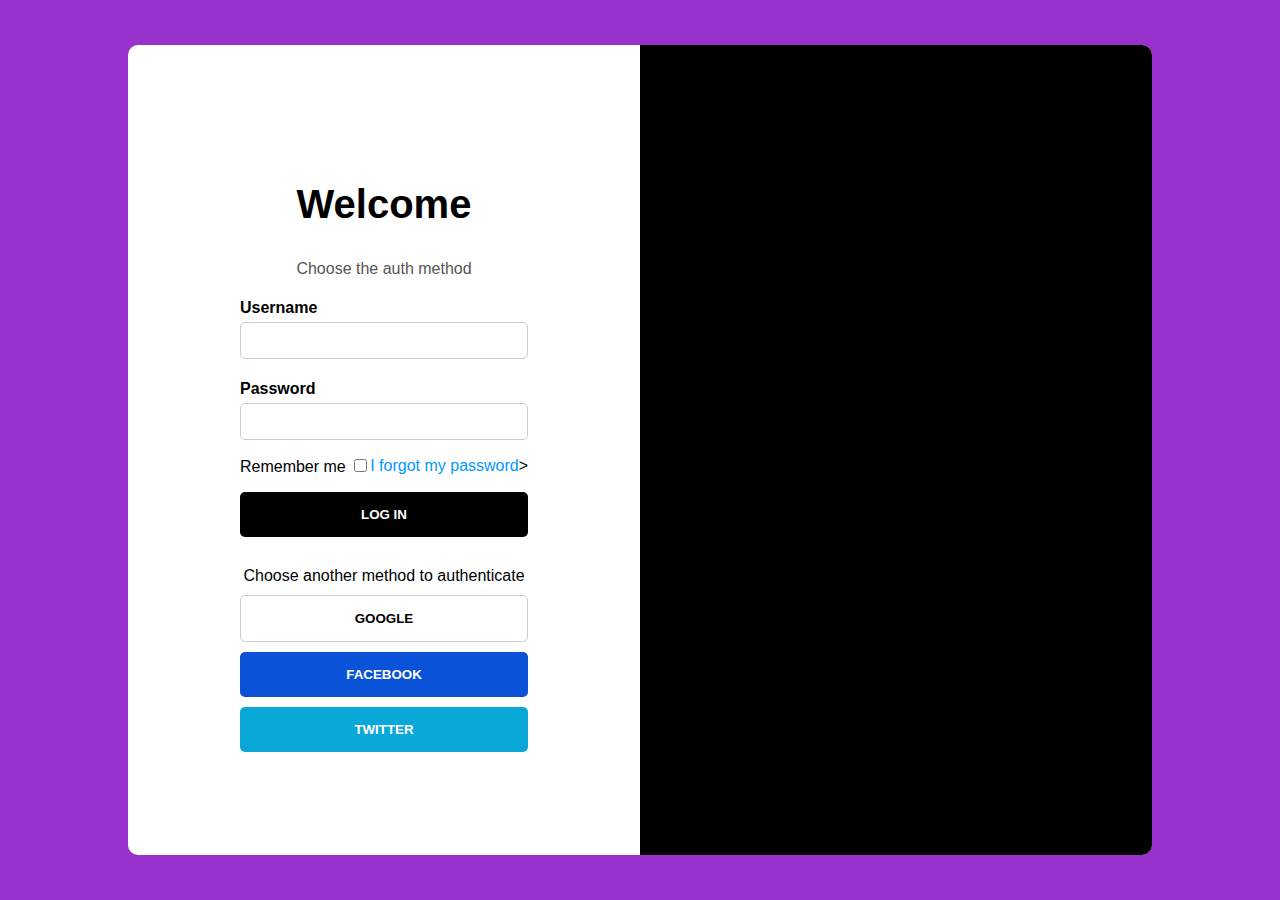
<file: loginForm/index.html>
<!DOCTYPE html>
<html lang="en">
<head>
    <meta charset="UTF-8">
    <meta http-equiv="X-UA-Compatible" content="IE=edge">
    <meta name="viewport" content="width=device-width, initial-scale=1.0">
    <link rel="stylesheet" href="style.css" />
    <title>Login Form</title>
</head>
<body>
    <div class="form-container">
        <div class="login-container">
            <h2>Welcome</h2>
            <p>Choose the auth method</p>

            <form action="">
                <p>
                    <label for="username">Username</label>
                    <input class="input" type="text" name="username" id="username" />
                </p>

                <p>
                    <label for="password">Password</label>
                    <input class="input" type="text" name="password" id="password=" />
                </p>

                <div class="options">
                    <div>
                        Remember me <input type="checkbox" name="rememberMe" id="rememberMe"/>
                    </div>

                    <div>
                        <a href="#">I forgot my password</a>>
                    </div>
                </div>
                <p>
                    <input type="submit" class="btn btn-login" value="Log in"/>
                </p>

                <div class="providers">
                    <span>Choose another method to authenticate</span>
                    <button class="btn btn-google">Google</button>
                    <button class="btn btn-facebook">Facebook</button>
                    <button class="btn btn-twitter">Twitter</button>	
                </div>
            </form>
        </div>

        <div class="welcome-screen-container">

        </div>
    </div>
</body>
</html>
</file>
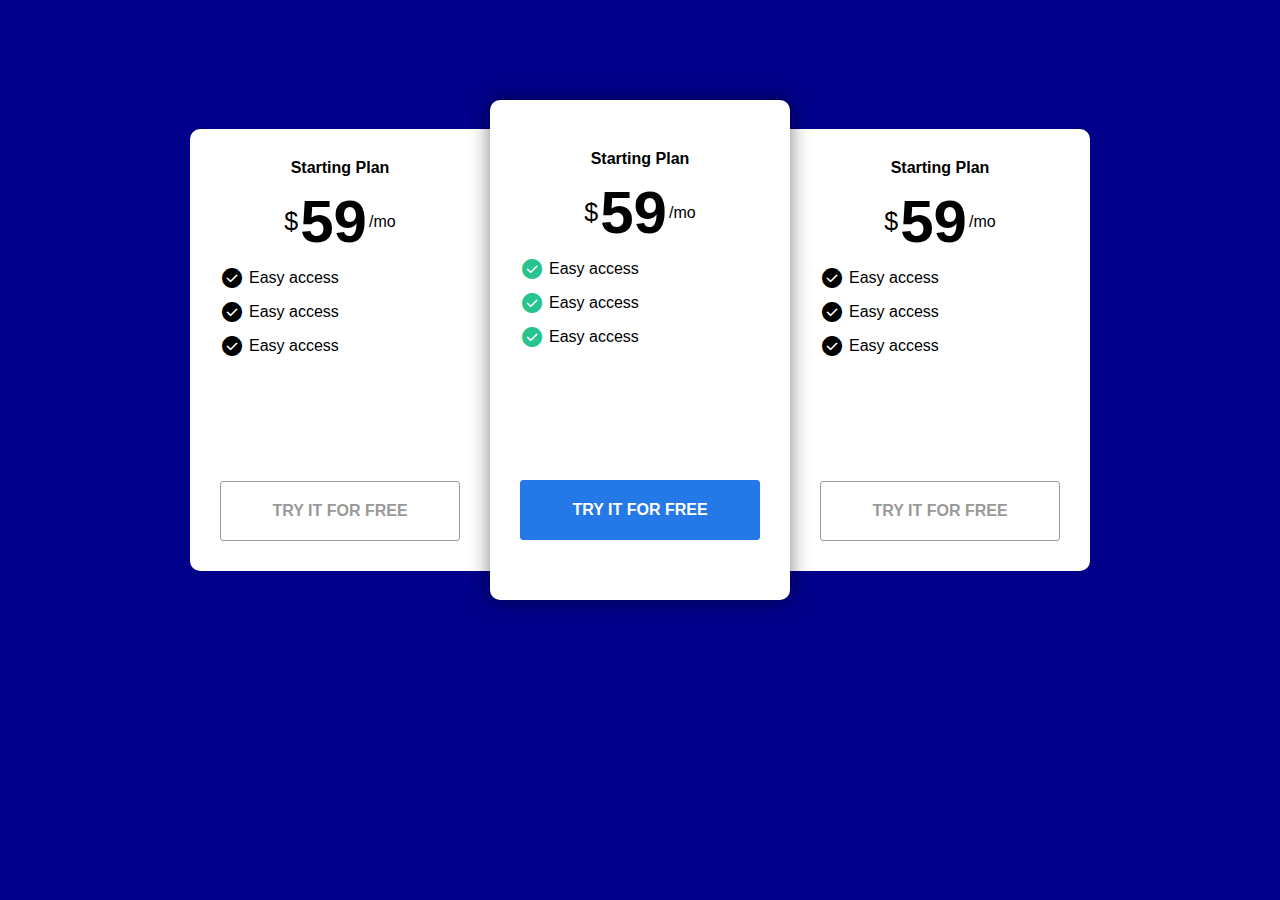
<file: priceTable/index.html>
<!DOCTYPE html>
<html lang="en">
<head>
    <meta charset="UTF-8">
    <meta http-equiv="X-UA-Compatible" content="IE=edge">
    <meta name="viewport" content="width=device-width, initial-scale=1.0">
    <title>Price table</title>
    <link rel="stylesheet" href="https://fonts.googleapis.com/css2?family=Material+Symbols+Outlined:opsz,wght,FILL,GRAD@20..48,100..700,0..1,-50..200" />
    <link rel="stylesheet" href="style.css" />
</head>
<body>
    <div class="price-table-container">
        <div class="table">
            <div class="title">Starting Plan</div>
            <div class="price">
                 <span class="currency">$</span>
                 <span class="number">59</span>
                 <span class="frecuency">/mo</span>
            </div>
            <div class="features">
                <ul>
                    <li>
                        <span class="material-symbols-outlined">check_circle</span>
                        Easy access
                    </li>
                    <li>
                        <span class="material-symbols-outlined">check_circle</span>
                        Easy access
                    </li>
                    <li>
                        <span class="material-symbols-outlined">check_circle</span>
                        Easy access
                    </li>
                </ul>
            </div>
            <div class="actions">
                <a href="#" class="btn">Try it for free</a>
            </div>
        </div>

        <div class="table recommended">
            <div class="title">Starting Plan</div>
            <div class="price">
                 <span class="currency">$</span>
                 <span class="number">59</span>
                 <span class="frecuency">/mo</span>
            </div>
            <div class="features">
                <ul>
                    <li>
                        <span class="material-symbols-outlined check_circle">check_circle</span>
                        Easy access 
                    </li>
                    <li>
                        <span class="material-symbols-outlined check_circle">check_circle</span>
                        Easy access
                    </li>
                    <li>
                        <span class="material-symbols-outlined check_circle">check_circle</span>
                        Easy access
                    </li>
                </ul>
            </div>
            <div class="actions">
                <a href="#" class="btn recommended">Try it for free</a>
            </div>
        </div>

        <div class="table">
            <div class="title">Starting Plan</div>
            <div class="price">
                 <span class="currency">$</span>
                 <span class="number">59</span>
                 <span class="frecuency">/mo</span>
            </div>
            <div class="features">
                <ul>
                    <li>
                        <span class="material-symbols-outlined">check_circle</span>
                        Easy access
                    </li>
                    <li>
                        <span class="material-symbols-outlined">check_circle</span>
                        Easy access
                    </li>
                    <li>
                        <span class="material-symbols-outlined">check_circle</span>
                        Easy access
                    </li>
                </ul>
            </div>
            <div class="actions">
                <a href="#" class="btn">Try it for free</a>
            </div>
        </div>
    </div>
</body>
</html>
</file>
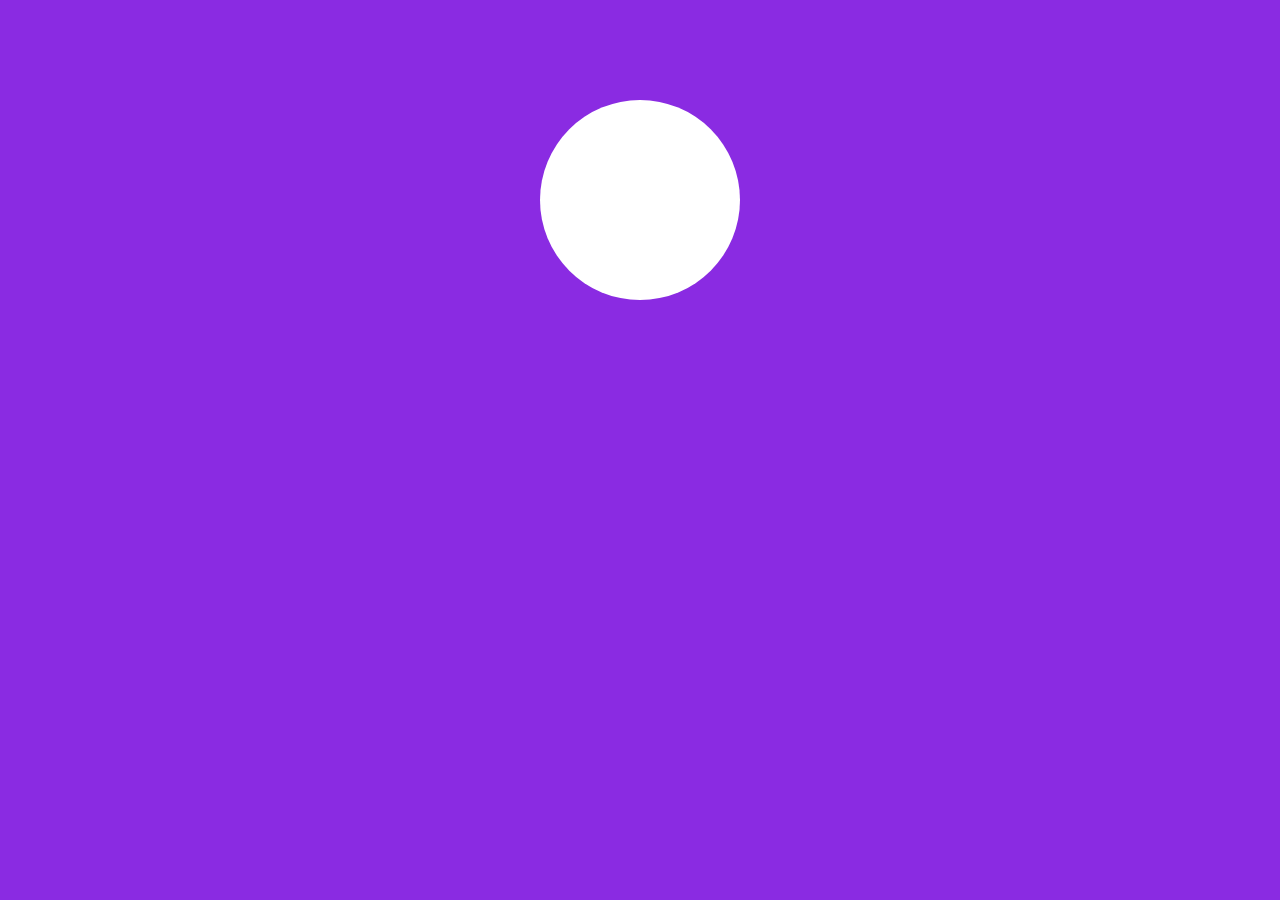
<file: statusBar/index.html>
<!DOCTYPE html>
<html lang="en">
<head>
    <meta charset="UTF-8">
    <meta http-equiv="X-UA-Compatible" content="IE=edge">
    <meta name="viewport" content="width=device-width, initial-scale=1.0">
    <title>Status Bar</title>
    <link rel="stylesheet" href="./style.css" />
</head>
<body>
    <div class="progressbar-container">
        <div class="outer-box">
            <div class="inner-box"></div>
            <svg xmlns="http://www.w3.org/2000/svg"
                version="1.1"
                width="200"
                height="200"
            >
                <defs>
                    <linearGradient id="gradientColor">
                        <stop offset="0%" stop-color="#e91e63" />
                        <stop offset="100%" stop-color="#673ab7" />
                    </linearGradient>
                </defs>
                <circle cx="100" cy="100" r="80" stroke-linecap="round"/>
            </svg>
        </div>
    </div>
</body>
</html>
</file>
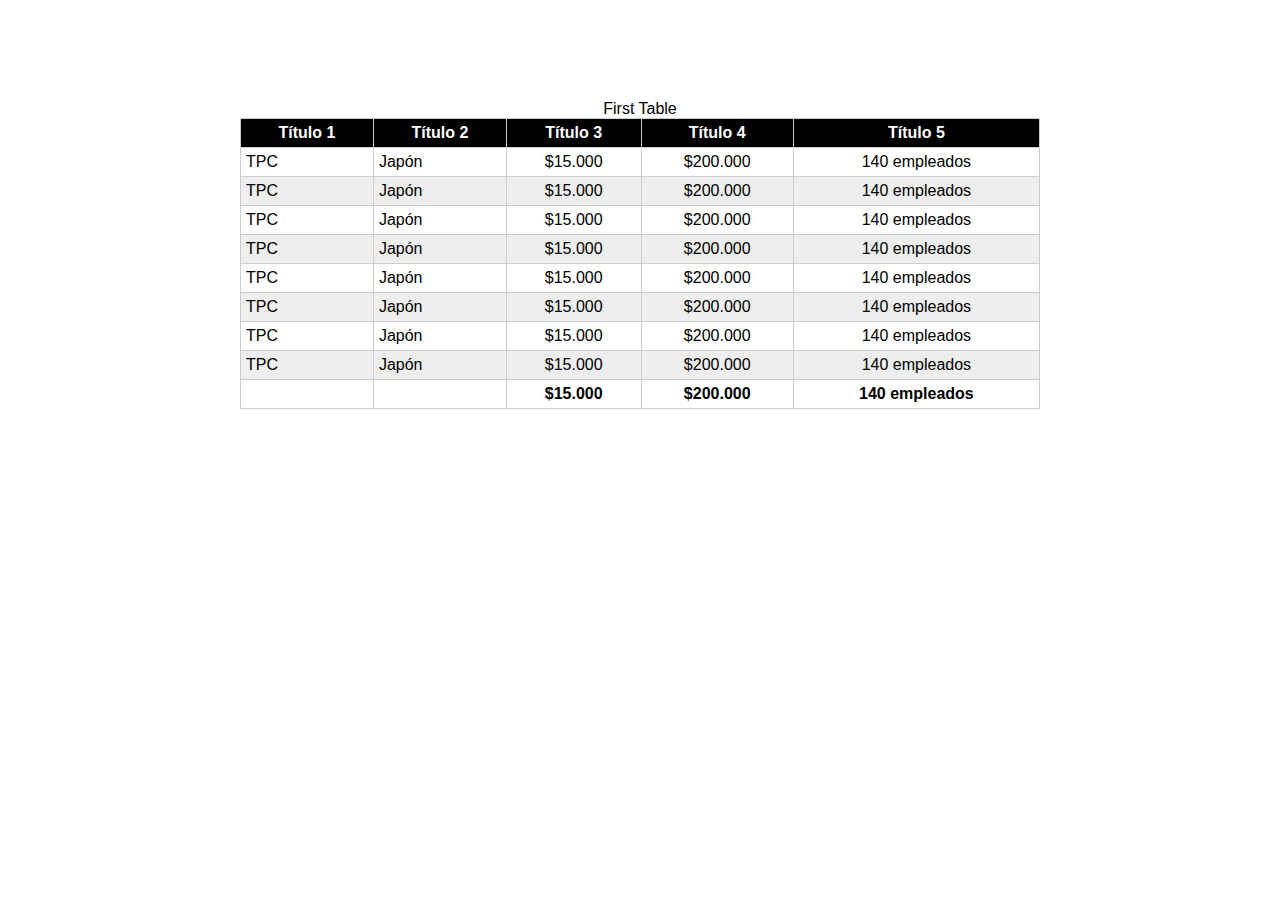
<file: table/index.html>
<!DOCTYPE html>
<html lang="en">
<head>
    <meta charset="UTF-8">
    <meta http-equiv="X-UA-Compatible" content="IE=edge">
    <meta name="viewport" content="width=device-width, initial-scale=1.0">
    <link rel="stylesheet" href="style.css" />
    <title>Table</title>
</head>
<body>
    <table>
        <caption>First Table</caption>
        <thead>
            <tr>
                <th>Título 1</th>
                <th>Título 2</th>
                <th>Título 3</th>
                <th>Título 4</th>
                <th>Título 5</th>
            </tr>
        </thead>

        <tbody>
            <tr>
                <td>TPC</td>
                <td>Japón</td>
                <td>$15.000</td>
                <td>$200.000</td>
                <td>140 empleados</td>
            </tr>
            <tr>
                <td>TPC</td>
                <td>Japón</td>
                <td>$15.000</td>
                <td>$200.000</td>
                <td>140 empleados</td>
            </tr>
            <tr>
                <td>TPC</td>
                <td>Japón</td>
                <td>$15.000</td>
                <td>$200.000</td>
                <td>140 empleados</td>
            </tr>
            <tr>
                <td>TPC</td>
                <td>Japón</td>
                <td>$15.000</td>
                <td>$200.000</td>
                <td>140 empleados</td>
            </tr>
            <tr>
                <td>TPC</td>
                <td>Japón</td>
                <td>$15.000</td>
                <td>$200.000</td>
                <td>140 empleados</td>
            </tr>
            <tr>
                <td>TPC</td>
                <td>Japón</td>
                <td>$15.000</td>
                <td>$200.000</td>
                <td>140 empleados</td>
            </tr>
            <tr>
                <td>TPC</td>
                <td>Japón</td>
                <td>$15.000</td>
                <td>$200.000</td>
                <td>140 empleados</td>
            </tr>
            <tr>
                <td>TPC</td>
                <td>Japón</td>
                <td>$15.000</td>
                <td>$200.000</td>
                <td>140 empleados</td>
            </tr>
        </tbody>

        <tfoot>
            <tr>
                <th></th>
                <th></th>
                <th>$15.000</th>
                <th>$200.000</th>
                <th>140 empleados</th>
            </tr>
        </tfoot>
    </table>
</body>
</html>
</file>
<file: loginForm/style.css>
body{
    font-family: Arial, Helvetica, sans-serif;
    padding: 0;
    margin: 0;
    display: flex;
    align-items: center;
    justify-content: center;
    height: 100vh;   
    background-color: darkorchid;
}

.form-container{
    background-color: white;
    width: 80%;
    border-radius: 10px;
    overflow: hidden;
    height: 90%;
    display: flex;
    align-items: center;
}

.form-container .login-container{
    width: 500;
    margin: 0 auto;
}

.form-container .login-container > h2{
    text-align: center;
    font-size: 2.5rem;
}

.form-container .login-container > p,
.form-container .login-container > span{
    text-align: center;
    color: #555;
}

.form-container .login-container label{
    display: block;
    font-weight: bold;
    padding: 5px 0;
}

.form-container .login-container input.input{
    display: block;
    width: 100%;
    box-sizing: border-box;
    padding: 10px;
    border: 1px solid #ccc;
    border-radius: 5px;
}

.form-container .login-container input.input:focus{
    outline: solid 2px #0099ff;
}

.form-container .login-container .options{
    display: flex;
    justify-content: space-between;
    align-items: center;
}

.form-container a{
    color: #0099ff;
    text-decoration: none;
}
.form-container a:hover{
    text-decoration: underline;
}

.form-container .login-container .providers{
    display: flex;
    flex-direction: column;
    gap: 10px;
    text-align: center;
    margin-top: 30px;
}

.btn{
    border: none;
    padding: 15px 0;
    width: 100%;
    font-weight: bolder;
    display: block;
    border-radius: 5px;
    text-transform: uppercase;
    cursor: pointer;
}

.btn.btn-login{
    background-color: black;
    color: white;
}

.btn.btn-login:hover{
    background-color: #333;
}

.btn.btn-facebook{
    background-color: rgb(10, 82, 216);
    color: white;
}

.btn.btn-facebook:hover{
    background-color: rgb(8, 69, 183);
}

.btn.btn-google{
    background-color: white;
    color: black;
    border: solid 1px #ccc;
}

.btn.btn-google:hover{
    background-color: rgb(240, 240, 240);
}

.btn.btn-twitter{
    background-color: rgb(10, 168, 216);
    color: white;
}

.btn.btn-twitter:hover{
    background-color: rgb(8, 137, 177); 
}

.form-container .welcome-screen-container{
    background-color: black;
    height: 100%;
    width: 50%;
}

@media screen and (max-width: 1000px) {
    .form-container{
        width: 95%;
    }

    .form-container .login-container{
        width: 440px;
        margin: 0 auto;
    }

    .form-container .welcome-screen-container{
        width: 40%;
    }
}

@media screen and (max-width: 800){
    .form-container{
        height: 70%;
    }

    .form-container .login-container{
        width: 350px;
    }

    .form-container .welcome-screen-container{
        display: none; 
    }
}
</file>
<file: priceTable/style.css>
.material-symbols-outlined {
  font-variation-settings:
  'FILL' 1,
  'wght' 400,
  'GRAD' 0,
  'opsz' 48
}

body{
    font-family: Arial, Helvetica, sans-serif;
    padding: 0;
    margin: 0;
    background-color: darkblue;
}

.price-table-container{
    width: 900px;
    display: flex;
    align-items: center;
    margin: 100px auto;
}

.price-table-container .table{
    width: 300px;
    height: 442px;
    padding: 30px;
    box-sizing: border-box;
    position: relative;
    z-index: 100;
    background-color: #fff;
    display: flex;
    flex-direction: column;
    gap: 10px;
}

.price-table-container .table:first-child{
    border-radius: 10px 0 0 10px;
}


.price-table-container .table:last-child{
    border-radius: 0 10px 10px 0;
}

.price-table-container .table.recommended{
    height: 500px;
    border-radius: 10px;
    padding: 50px 30px 60px 30px;
    z-index: 200;
    box-shadow: 0 0 20px rgba(0,0,0,0.5);
}

.price-table-container .table .title{
    font-weight: bold;
    text-align: center;
    font: 20px;
}

.price-table-container .table .price{
    display: flex;
    justify-content: center;
    align-items: center;
    gap: 2px;
}

.price-table-container .table .currency{
    font-size: 25px;
}

.price-table-container .table .price .number{
    font-size: 60px;
    font-weight: bold;
}

.price-table-container .table .price .frequency{
    color: #999;
}

.price-table-container .table .features{
    flex: 1;
}

.price-table-container .table .features ul{
    list-style: none;
    padding: 0;
    margin: 0;
    display: flex;
    flex-direction: column;
    gap: 10px;
}

.price-table-container .table .features ul li{
    display: flex;
    align-items: center;
    gap: 5px;
}

.price-table-container .table .features ul li span.check_circle{
    color: rgb(39, 196, 143);
}

.price-table-container .table .actions .btn{
    display: block;
    text-align: center;
    padding: 20px 0;
    border: solid 1px #999;
    color: #999;
    text-decoration: none;
    border-radius: 3px;
    font-weight: bold;
    text-transform: uppercase;
}

.price-table-container .table .actions .btn:hover{
    background-color: #2579e7;
    color: white;
}

.price-table-container .table .actions .btn.recommended{
    background-color: #2579e7;
    color: white;
    border: solid 1px #2579e7;
}

.price-table-container .table .actions .btn.recommended:hover{
    background-color: #1961be;
    border: solid 1px #1961be;
}
</file>
<file: statusBar/style.css>
body{
    font-family: Arial, Helvetica, sans-serif;
    background-color: blueviolet;
}

.progressbar-container{
    width: 200px;
    height: 200px;
    margin: 100px auto;   
}

.progressbar-container .outer-box{
    border-radius: 50%;
    background-color: white;
    width: 200px;
    height: 200px;
    display: flex;
    align-items: center;
    justify-content: center;
}

.progressbar-container .inner-box{
    font-size: 24px;
    width: 160px;
    height: 160px;
    border-radius: 50%;
    display: flex;
    align-items: center;
    justify-content: center;
}

.progressbar-container svg{
    position: absolute;   
}

.progressbar-container circle{
    fill: none;
    stroke: url(#gradientColor);
    stroke-width: 20px;
    stroke-dasharray: 550;
    stroke-dashoffset: 550;

    animation: loading 10s linear forwards;
}

@keyframes loading {
    100%{
        stroke-dashoffset: 0;
    }
}
</file>
<file: table/style.css>
body{
    padding: 0;
    margin: 0;
    font-family: Arial, Helvetica, sans-serif;
}

table{
    border-spacing: 0;
    border-collapse: collapse;
    width: 800px;
    margin: 100px auto;
}

td, th{
    border: 1px solid #ccc;
    padding: 5px; 
}

tr:nth-child(even){
    background-color: #eee;
}

td:nth-child(n + 3),
th:nth-child(n + 3){
    text-align: center;
}

tbody tr:hover{
    background-color: rgb(160, 222, 225) !important;
}

thead{
    background-color: black;
    color: white;
    position: sticky;
    top: 0;
}
</file>
